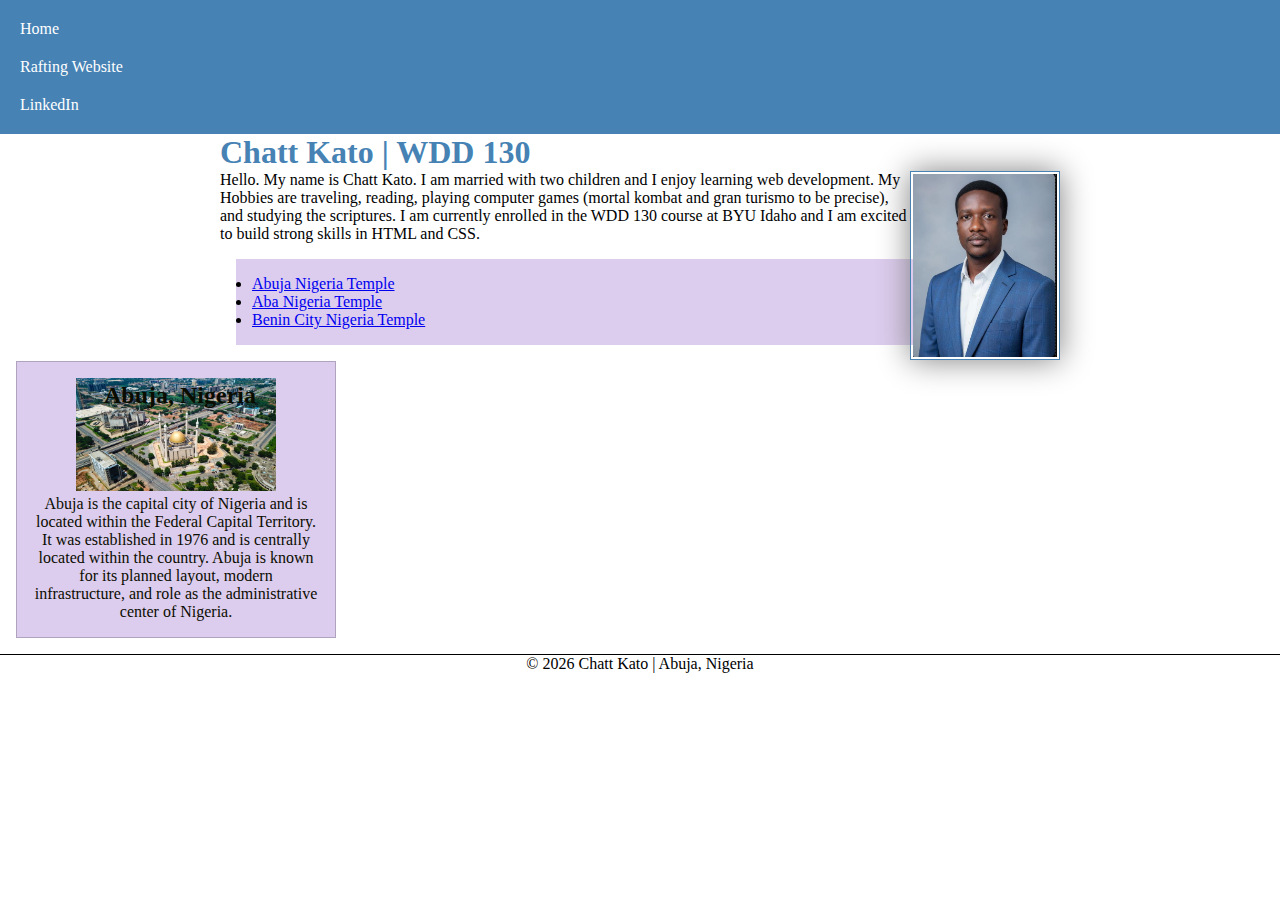
<file: index.html>
<!DOCTYPE html>
<html lang="en-US">

<head>
    <meta charset="UTF-8">
    <meta name="viewport" content="width=device-width, initial-scale=1.0">
    <title>Chatt Kato | WDD 130</title>

    <meta name="description"
      content="WDD 130 course homepage for Chatt Kato, a student at BYU Idaho.">
    <meta name="author" content="Chatt Kato">

    <link rel="stylesheet" href="styles/styles.css">
</head>

<body>
    <header>
        <nav>
            <a href="#">Home</a>
            <a href="wwr/">Rafting Website</a>
            <a href="https://www.linkedin.com/in/chatt-kato-1143b778" target="_blank">LinkedIn</a>
        </nav>
    </header>

    <main>
        <h1>Chatt Kato | WDD 130</h1>

        <img src="images/profile.jpeg" alt="Portrait of Chatt Kato" width="200">

        <p>
            Hello. My name is Chatt Kato. I am married with two children and I enjoy learning web
            development. My Hobbies are traveling, reading, playing computer games (mortal kombat
            and gran turismo to
            be precise), and studying the scriptures. I am currently enrolled in the WDD 130 course
            at BYU Idaho and I am excited
            to build strong skills in HTML and CSS.
        </p>
        <ul class="box">
            <li><a href="https://www.churchofjesuschrist.org/temples/details/abuja-nigeria-temple?lang=eng"
                  target="_blank">Abuja Nigeria Temple</a></li>
            <li><a href="https://www.churchofjesuschrist.org/temples/details/aba-nigeria-temple?lang=eng"
                  target="_blank">Aba Nigeria Temple</a></li>
            <li><a href="https://www.churchofjesuschrist.org/temples/details/benin-city-nigeria-temple?lang=eng"
                  target="_blank">Benin City Nigeria Temple</a></li>
        </ul>
    </main>

    <aside class="box">
        <h2>Abuja, Nigeria</h2>

        <img src=" images/nigeria.jpg" alt="Landscape view of Abuja, Nigeria">

        <p>
            Abuja is the capital city of Nigeria and is located within the Federal
            Capital
            Territory.
            It was established in 1976 and is centrally located within the country.
            Abuja is known
            for its planned layout, modern infrastructure, and role as the
            administrative center
            of Nigeria.
        </p>
    </aside>

    <footer>
        <p>© 2026 Chatt Kato | Abuja, Nigeria</p>
    </footer>
</body>

</html>
</file>
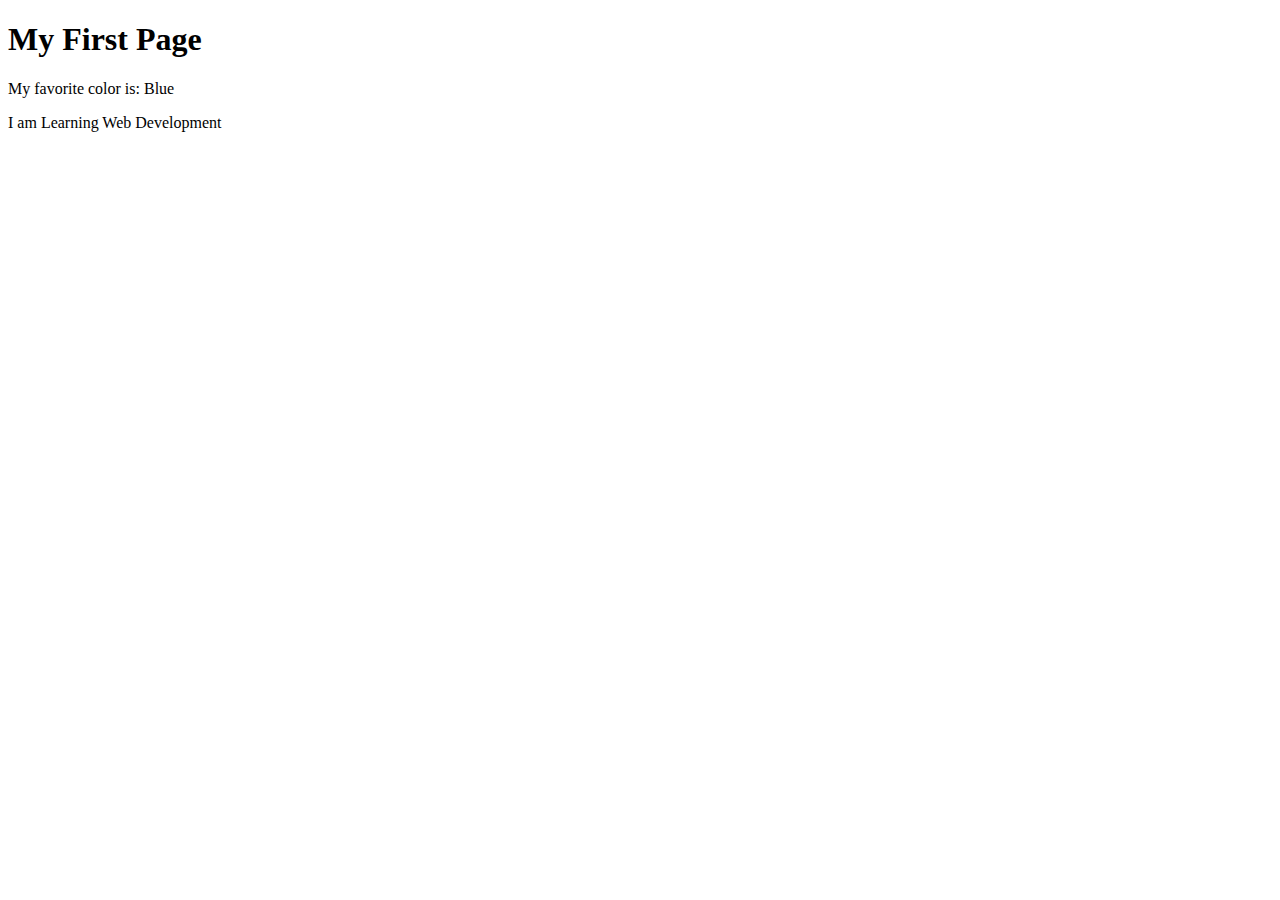
<file: week01/first-page.html>
<!DOCTYPE html>
<html lang="en">

<head>
    <meta charset="UTF-8">
    <meta name="viewport" content="width=device-width, initial-scale=1.0">
    <title>My First Page</title>
</head>

<body>
    <h1>My First Page</h1>
    <p>My favorite color is: Blue </p>
    <p>I am Learning Web Development</p>
</body>

</html>
</file>
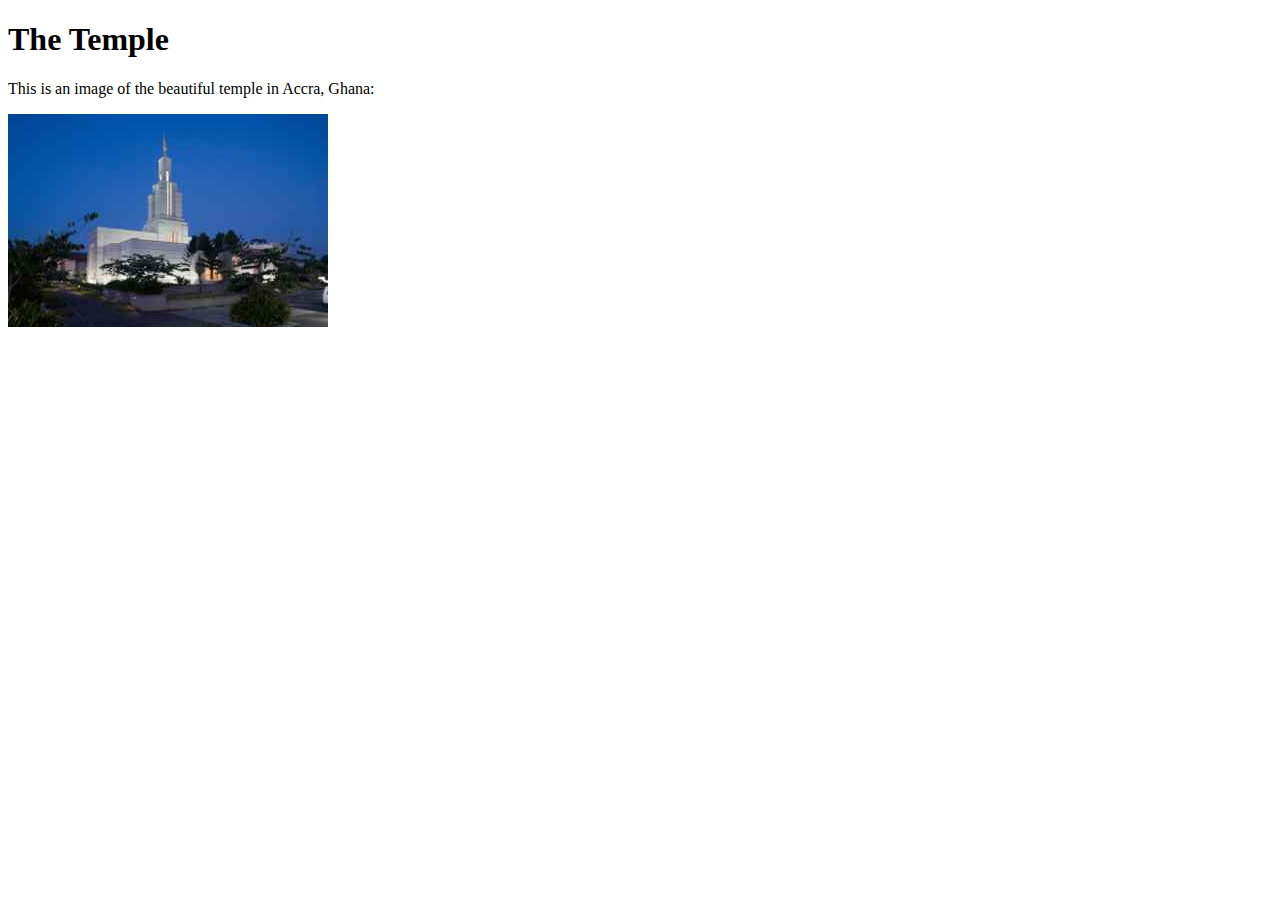
<file: week01/images-solution.html>
<!DOCTYPE html>
<html lang="en">

<head>
    <meta charset="UTF-8">
    <meta name="viewport" content="width=device-width, initial-scale=1.0">
    <title>Temple Image</title>
</head>

<body>
    <h1>The Temple</h1>
    <p>This is an image of the beautiful temple in Accra, Ghana:</p>
    <img src="images/temple-small.jpg" alt="The Accra Ghana Temple">

</body>

</html>
</file>
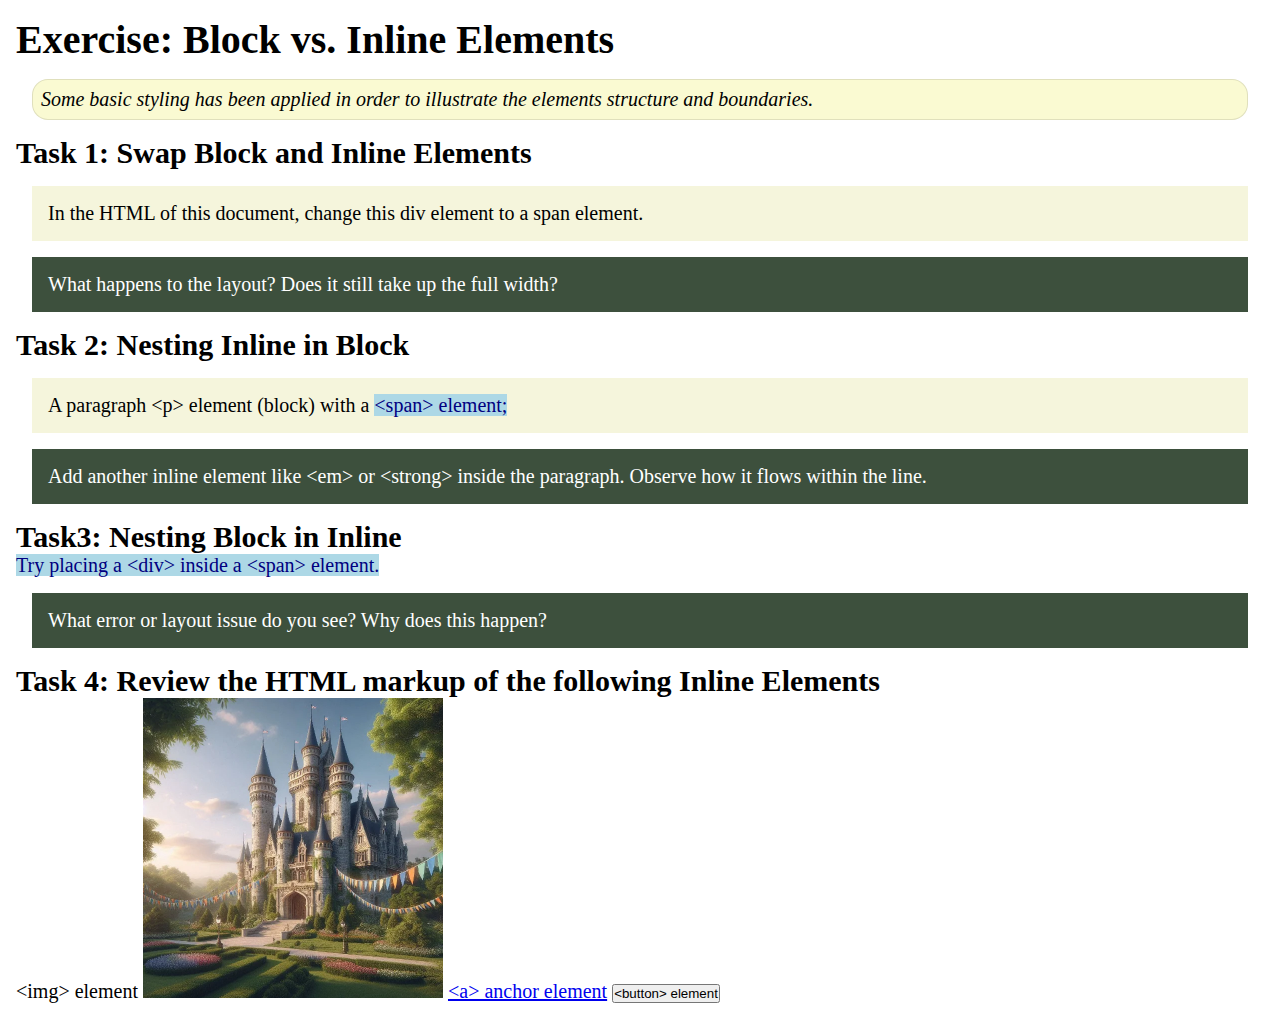
<file: week02/block-vs-inline.html>
<!DOCTYPE html>
<html lang="en">

<head>
    <meta charset="UTF-8">
    <meta name="viewport" content="width=device-width, initial-scale=1.0">
    <title>Exercise: Block vs. Inline Elements</title>
    <link rel="stylesheet" href="styles/block-vs-inline.css">
</head>

<body>
    <main>
        <h1>Exercise: Block vs. Inline Elements</h1>
        <p class="note">Some basic styling has been applied in order to illustrate the elements
            structure and
            boundaries.</p>

        <h2>Task 1: Swap Block and Inline Elements</h2>
        <div>In the HTML of this document, change this div element to a span element.</div>

        <p class="question">What happens to the layout? Does it still take up the full width?</p>

        <h2>Task 2: Nesting Inline in Block</h2>
        <p>A paragraph &lt;p&gt; element (block) with a <span>&lt;span&gt; element;</span></p>
        <p class="question">Add another inline element like &lt;em&gt; or &lt;strong&gt; inside the
            paragraph. Observe
            how it flows within the line.</p>

        <h2>Task3: Nesting Block in Inline</h2>
        <span>Try placing a &lt;div&gt; inside a &lt;span&gt; element.</span>
        <p class="question">What error or layout issue do you see? Why does this happen?</p>


        <h2>Task 4: Review the HTML markup of the following Inline Elements</h2>
        &lt;img&gt; element
        <img src="images/castle.webp" alt="placeholder image (images are inline)" width="300"
          height="300">
        <a href="https://churchofjesuschrist.org">&lt;a&gt; anchor element</a>
        <button type="button">&lt;button&gt; element</button>
    </main>
</body>

</html>
</file>
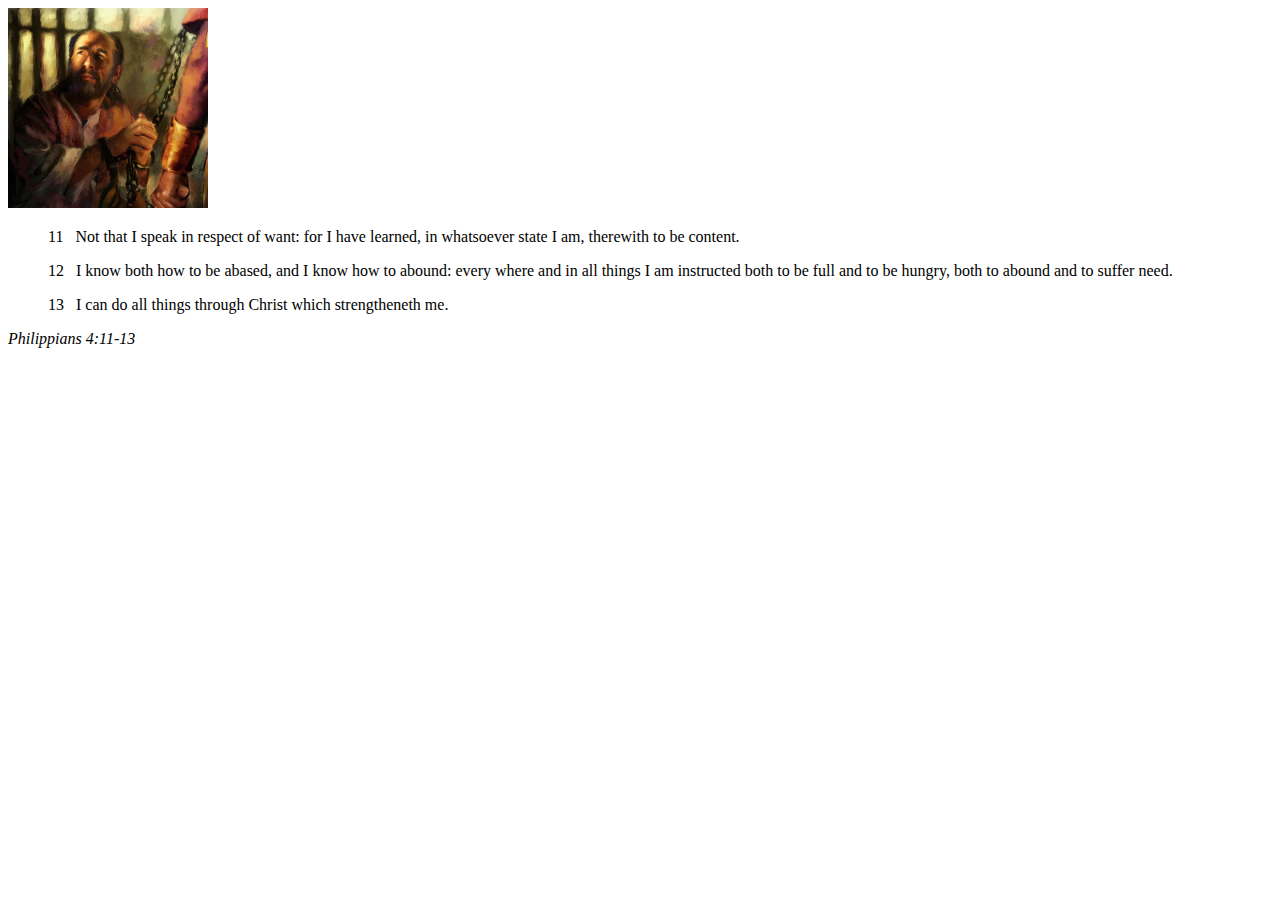
<file: week02/box-model.html>
<!DOCTYPE html>
<html lang="en">

<head>
    <meta charset="UTF-8">
    <meta name="viewport" content="width=device-width, initial-scale=1.0">
    <title>Box Model Activity</title>
</head>

<body>
    <main>
        <div class="callout">
            <img src="images/apostle-paul-imprisoned.webp"
              alt="Paul the Apostle - Imprisoned in Rome" width="200" height="200">
            <blockquote>
                <p>11 &nbsp; Not that I speak in respect of want: for I have learned, in whatsoever
                    state I am, therewith to be content.</p>
                <p>12 &nbsp; I know both how to be abased, and I know how to abound: every where and
                    in all things I am instructed both to be full and to be hungry, both to abound
                    and to suffer need.</p>
                <p>13 &nbsp; I can do all things through Christ which strengtheneth me.</p>
            </blockquote>
            <cite>Philippians 4:11-13</cite>
        </div>
    </main>
</body>

</html>
</file>
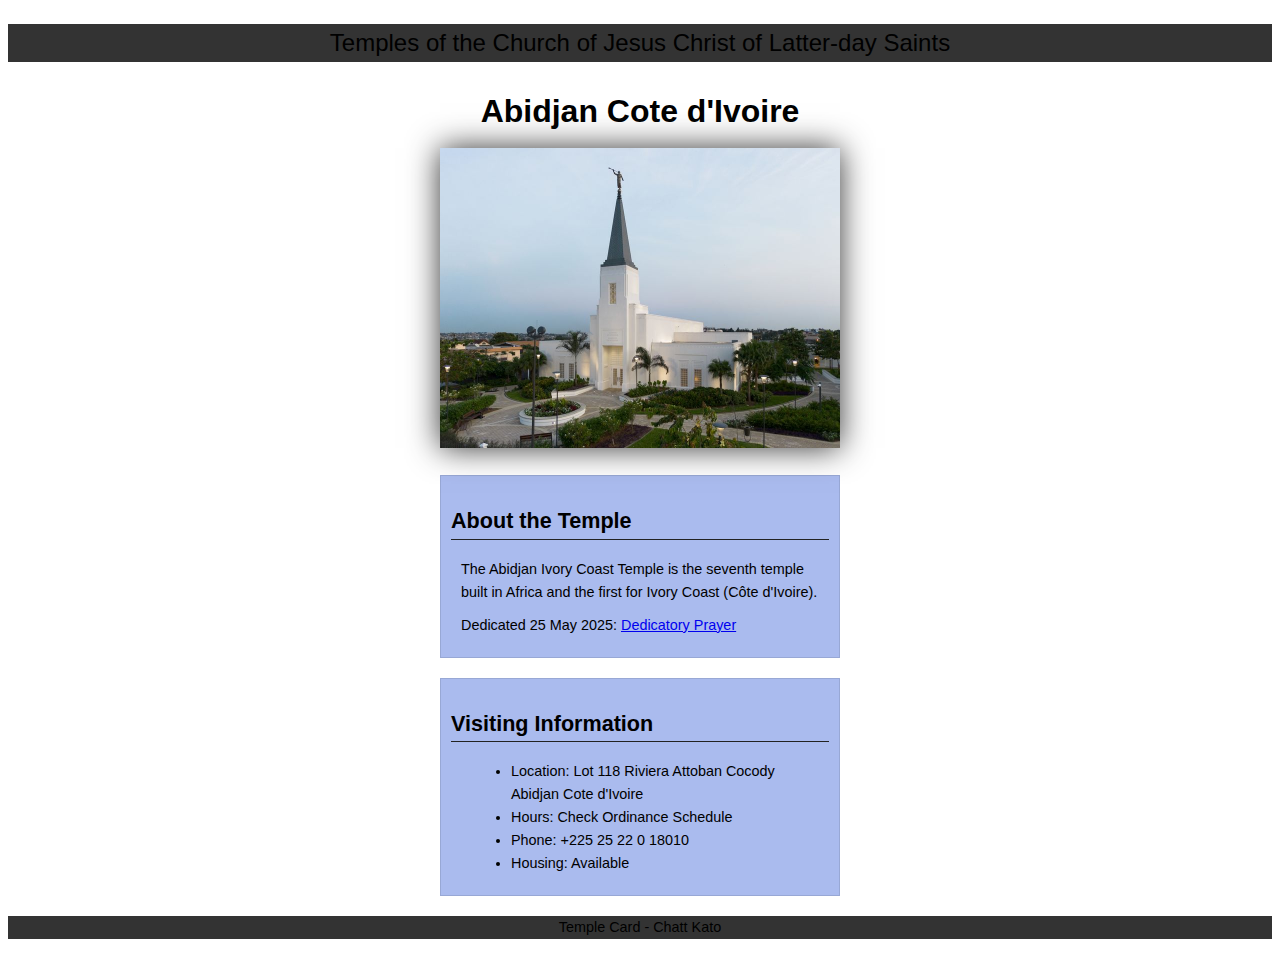
<file: week02/temple.html>
<!DOCTYPE html>
<html lang="en">

<head>
    <meta charset="UTF-8">
    <meta name="viewport" content="width=device-width, initial-scale=1.0">
    <title>Temple Card - Abidjan Cote d'Ivoire</title>
    <link rel="stylesheet" href="styles/temple.css">
</head>

<body>
    <header>
        <p>Temples of the Church of Jesus Christ of Latter-day Saints</p>
    </header>
    <main>
        <h1>Abidjan Cote d'Ivoire</h1>
        <picture>
            <img src="images/abidjan-ivory-coast.jpeg" alt="Abidjan Cote d'Ivoire Temple">
        </picture>
        <section>
            <h2>About the Temple</h2>
            <p>The Abidjan Ivory Coast Temple is the seventh temple built in Africa and the first
                for Ivory Coast (Côte
                d'Ivoire).</p>
            <p>Dedicated 25 May 2025: <a
                  href="https://www.churchofjesuschrist.org/temples/dedicatory-prayer/abidjan-ivory-coast-temple/2025-05-25?lang=eng"
                  target="_blank" rel="noopener noreferrer">Dedicatory Prayer</a></p>
        </section>
        <section>
            <h2>Visiting Information</h2>
            <ul>
                <li>Location: Lot 118 Riviera Attoban Cocody Abidjan Cote d'Ivoire</li>
                <li>Hours: Check Ordinance Schedule</li>
                <li>Phone: +225 25 22 0 18010</li>
                <li>Housing: Available</li>
            </ul>
        </section>
    </main>
    <footer>
        <p>Temple Card - Chatt Kato</p>
    </footer>
</body>

</html>
</file>
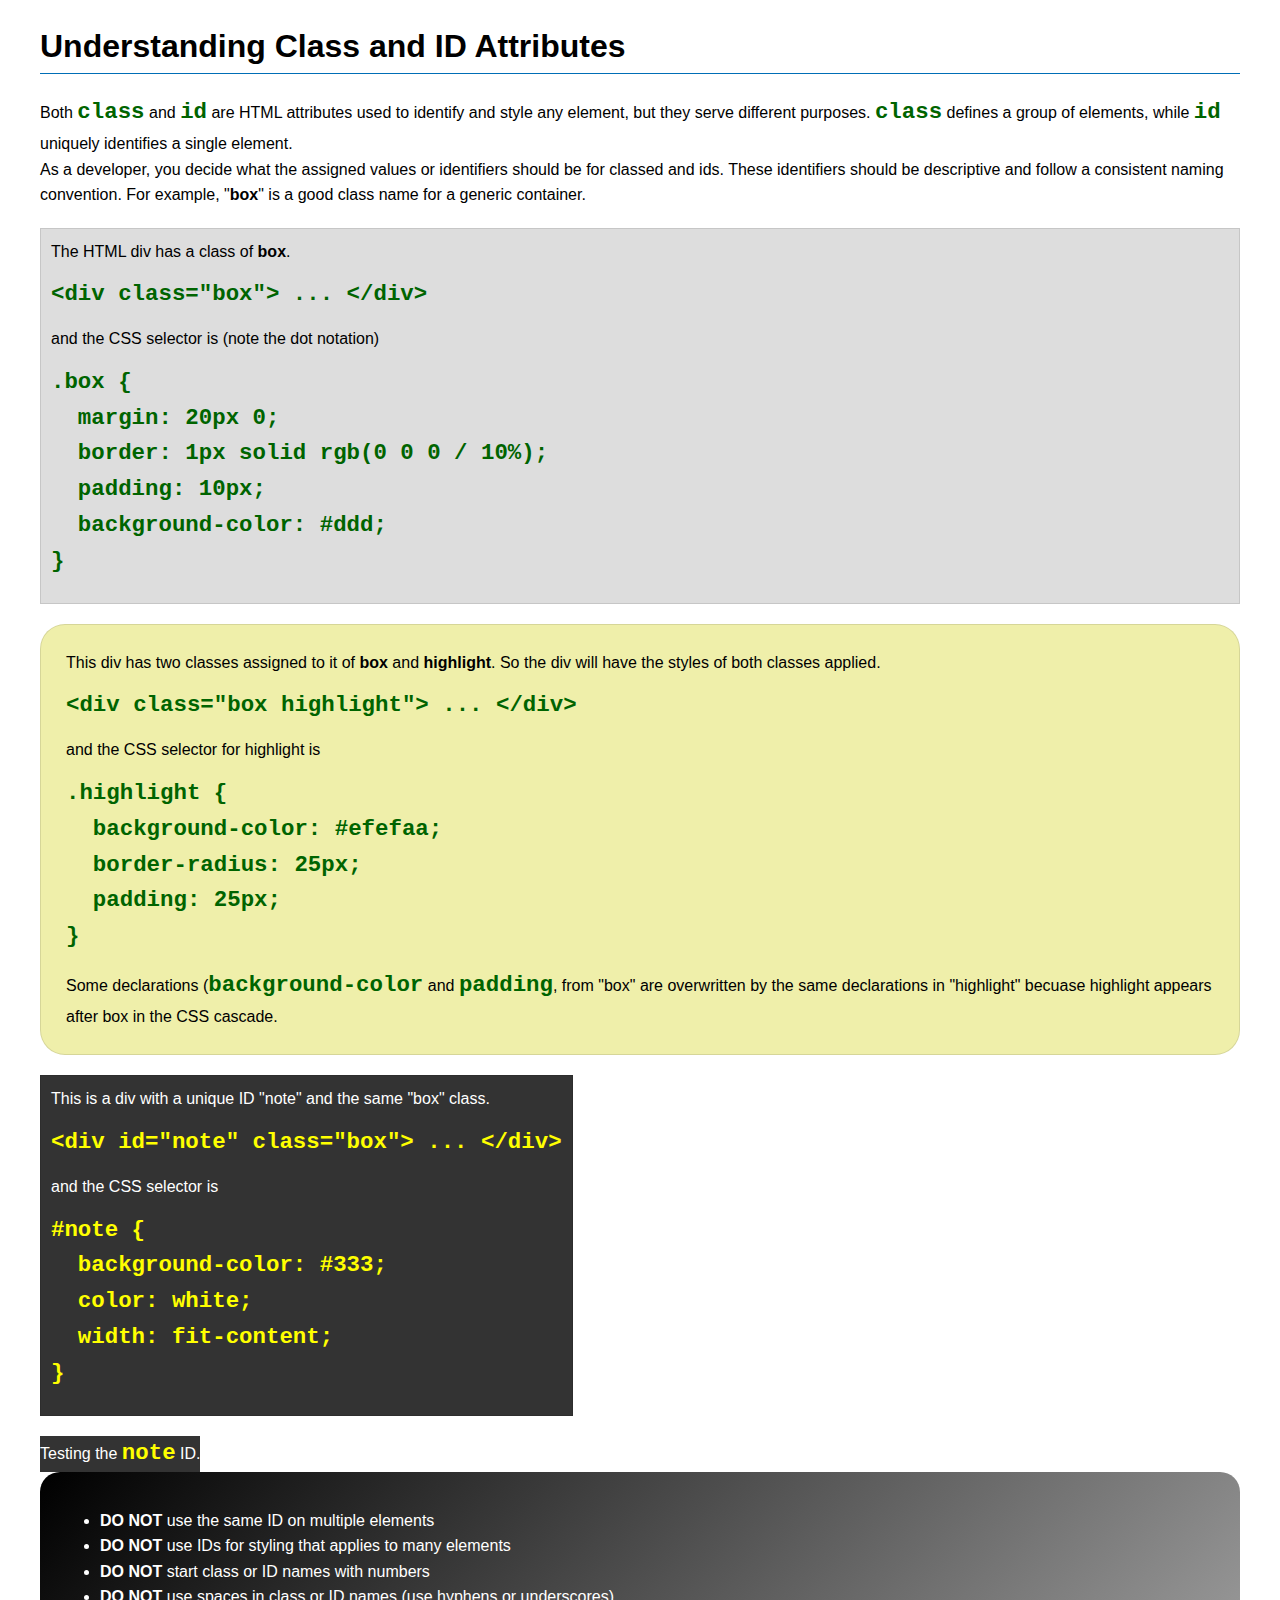
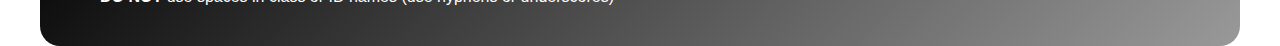
<file: week03/class-and-id.html>
<!DOCTYPE html>
<html lang="en">

<head>
    <meta charset="UTF-8">
    <meta name="viewport" content="width=device-width, initial-scale=1.0">
    <title>Class vs ID Attributes</title>
    <link rel="stylesheet" href="styles/class-and-id.css">
</head>

<body>
    <h1>Understanding Class and ID Attributes</h1>
    <p>Both <code>class</code> and <code>id</code> are HTML attributes used to identify and style
        any element, but they
        serve different purposes. <code>class</code> defines a group of elements, while
        <code>id</code> uniquely
        identifies a single element.</p>
    <p>As a developer, you decide what the assigned values or identifiers should be for classed and
        ids. These
        identifiers should be
        descriptive and follow a consistent naming convention. For example, "<strong>box</strong>"
        is a good class name
        for a generic container.</p>
    <div class="box">
        <p>The HTML div has a class of <strong>box</strong>.</p>
        <pre><code class="html">&lt;div class="box"&gt; ... &lt;/div&gt;</code></pre>
        and the CSS selector is (note the dot notation)
        <pre><code class="css">.box {
  margin: 20px 0;
  border: 1px solid rgb(0 0 0 / 10%);
  padding: 10px;
  background-color: #ddd; 
}</code></pre>
    </div>

    <div class="box highlight">
        <p>This div has two classes assigned to it of <strong>box</strong> and
            <strong>highlight</strong>. So the div
            will have the styles of both classes applied.</p>
        <pre><code class="html">&lt;div class="box highlight"&gt; ... &lt;/div&gt;</code></pre>
        and the CSS selector for highlight is
        <pre><code class="css">.highlight {
  background-color: #efefaa;
  border-radius: 25px;
  padding: 25px;
}</code></pre>
        <p>Some declarations (<code>background-color</code> and <code>padding</code>, from "box" are
            overwritten by the same declarations in "highlight" becuase highlight appears after box
            in the CSS cascade.</p>
    </div>

    <div id="note" class="box">
        <p>This is a div with a unique ID "note" and the same "box" class.</p>
        <pre><code class="html">&lt;div id="note" class="box"&gt; ... &lt;/div&gt;</code></pre>
        and the CSS selector is
        <pre><code class="css">#note {
  background-color: #333;
  color: white;
  width: fit-content;
}</code></pre>
    </div>

    <div id="note">
        <p>Testing the <code>note</code> ID.</p>
    </div>

    <section id="best-practice">
        <ul>
            <li><strong>DO NOT</strong> use the same ID on multiple elements</li>
            <li><strong>DO NOT</strong> use IDs for styling that applies to many elements</li>
            <li><strong>DO NOT</strong> start class or ID names with numbers</li>
            <li><strong>DO NOT</strong> use spaces in class or ID names (use hyphens or underscores)
            </li>
        </ul>
    </section>


</body>

</html>
</file>
<file: styles/styles.css>
* {
    margin: 0;
    padding: 0;
    box-sizing: border-box;
}

main {
    max-width: 840px;
    margin: 0 auto;
}

nav {
    background-color: steelblue;
    padding: 10px;
}

nav a {
    color: white;
    padding: 10px;
    display: block;
    text-decoration: none;
}

h1 {
    color: steelblue;
}

h2 {
    position: absolute;
    top: 20px;
    left: 87px;
}

main img {
    width: 150px;
    height: auto;
    border: 1px solid steelblue;
    padding: 2px;
    box-shadow: 0 0 30px gray;
    float: right;
}

p {
    padding: 0;
}

aside {
    width: 20rem;
    margin: 1rem;
    border: 1px solid rgb(0 0 0 / 0.2);
    padding: 1rem;
    background-color: #eee;
    color: #0b0c00;
    text-align: center;
    position: relative;
}

aside img {
    width: 200px;
    height: auto;
}

footer {
    margin-top: 1em;
    border-top: 1px solid #000;
    text-align: center;
}

/* Class Selectors */

.box {
    margin: 1rem;
    padding: 1rem;
    background-color: #dcccee;
}
</file>
<file: week02/styles/block-vs-inline.css>
* {
    margin: 0;
    padding: 0;
}

body {
    font-size: 20px;
    margin: 1rem;
}

p,
div {
    background-color: beige;
    margin: 1rem;
    padding: 1rem;
}

span {
    color: navy;
    background-color: lightblue;
}

code {
    margin: 0;
    padding: 0;
    color: green;
    font-size: 1.2rem;
}

.note {
    font-style: italic;
    background-color: lightgoldenrodyellow;
    border-radius: 1rem;
    border: 1px solid rgb(0 0 0 / 10%);
    margin: 1rem;
    padding: .5rem;
}

.question {
    background-color: #3d503d;
    color: #fff;
}
</file>
<file: week02/styles/temple.css>
{
        margin: 0;
        padding: 0:
    }

    body {
        font-family: Arial, sans-serif;
        line-height: 1.6;
    }

    header,
    footer {
        background-color: #333;
        color: #fff padding: 10px;
        text-align: center;
        font-size: 1.5rem;
    }

    main {
        width: 400px;
        margin: 0 auto;
    }

    h1 {
        margin: 10px;
        text-align: center;
    }

    h2 {
        border-bottom: 1px solid #222;
    }

    img {
        width: 100%;
        height: auto;
        box-shadow: 0 0 30px #333;
    }

    section {
        margin: 20px 0;
        border: 1px solid rgb(0 0 0 / 10%);
        padding: 10px;
        background-color: #abe;
        font-size: .9rem;
    }

    section p {
        margin: 10px;
    }

    ul {
        margin: 10px 20px;
    }

    footer {
        font-size: .9rem;
    }
</file>
<file: week03/styles/class-and-id.css>
body {
    font-family: Arial, sans-serif;
    line-height: 1.6;
    margin: 0;
    padding: 0 40px;
}

h1 {
    border-bottom: 1px solid rgb(0 110 182);
    padding-bottom: 0;
}

p {
    margin: 0;
}

code {
    color: darkgreen;
    font-weight: 700;
    font-size: 1.4rem;
}

/* Class examples - can be reused */

.box {
    margin: 20px 0;
    border: 1px solid rgb(0 0 0 / 10%);
    padding: 10px;
    background-color: #ddd;
    /* this is shorthand for #dddddd */
}

.highlight {
    background-color: #efefaa;
    border-radius: 25px;
    padding: 25px;
}

/* ID examples - should be unique */

#note {
    background-color: #333;
    color: white;
    width: fit-content;
}

#note code {
    color: yellow;
}

#best-practice {
    background: linear-gradient(135deg, #000 0%, #999 100%);
    color: white;
    border-radius: 20px;
    padding: 20px
}
</file>
